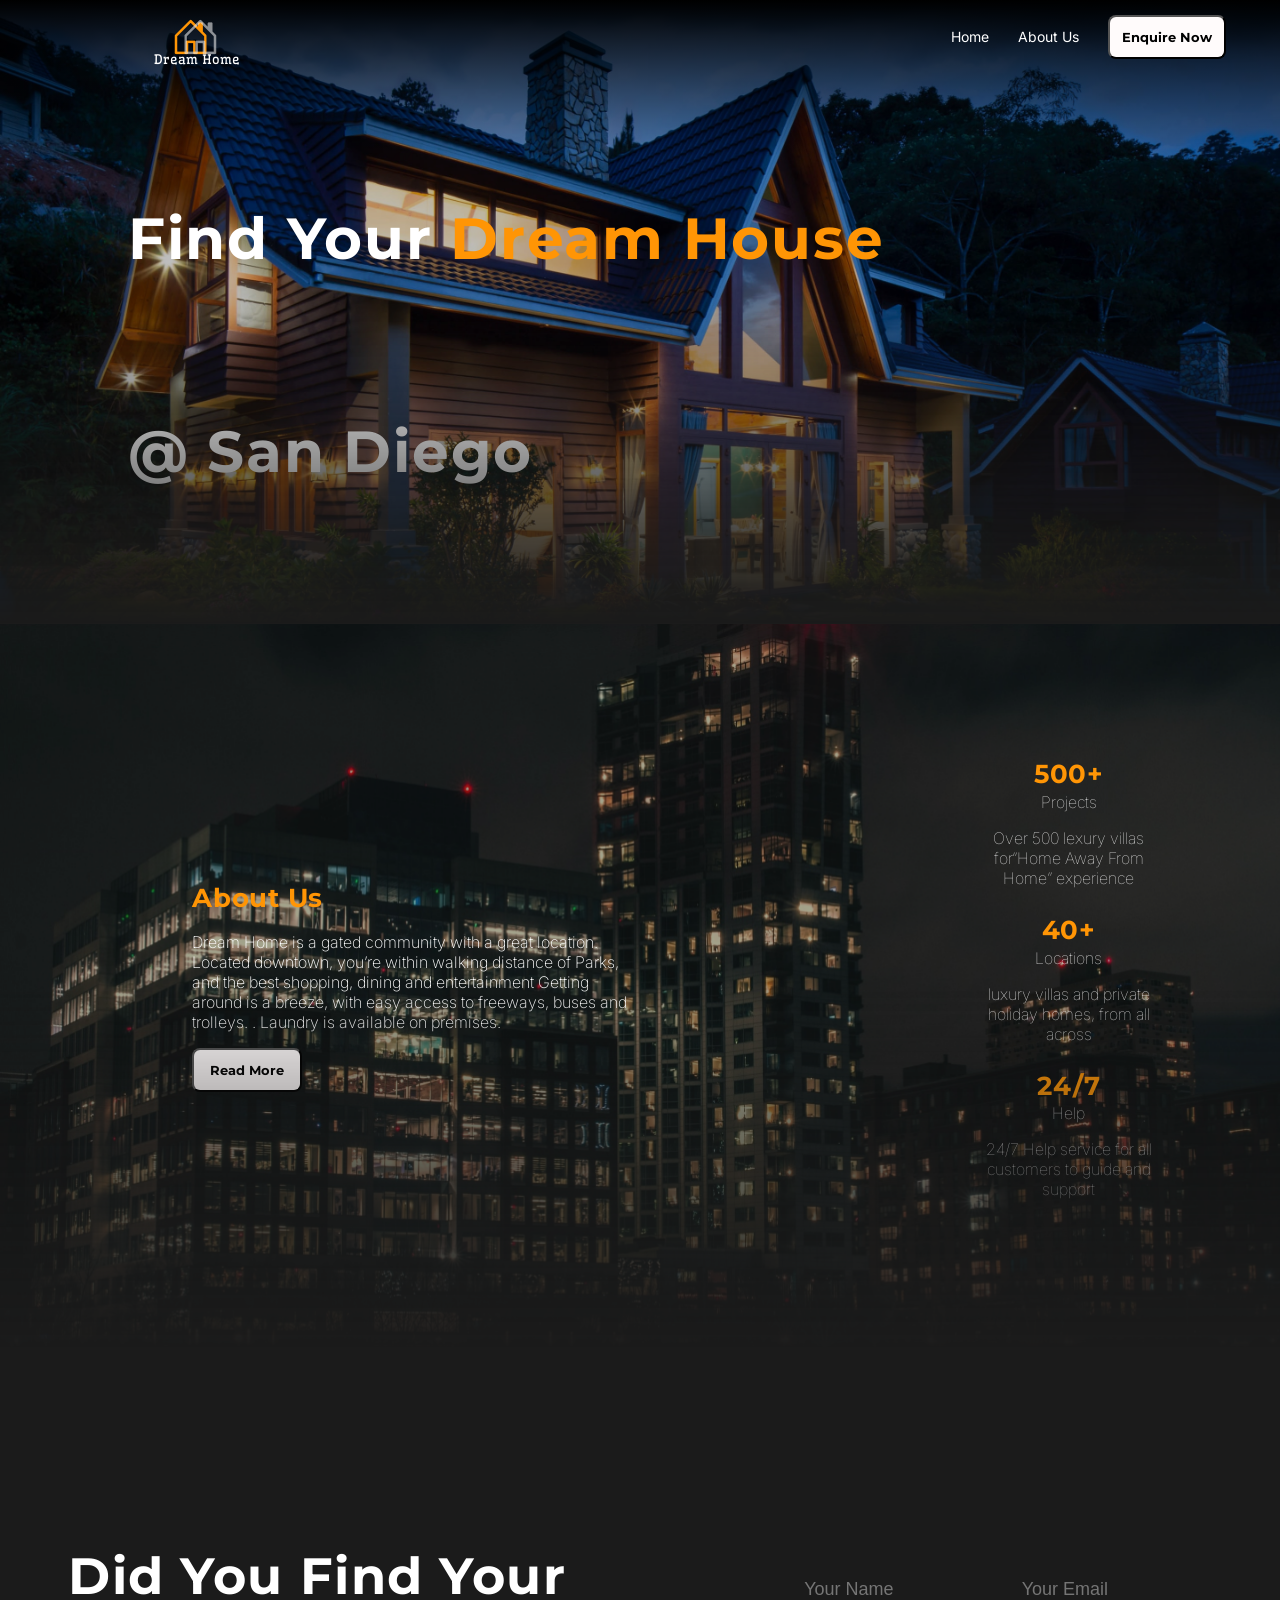
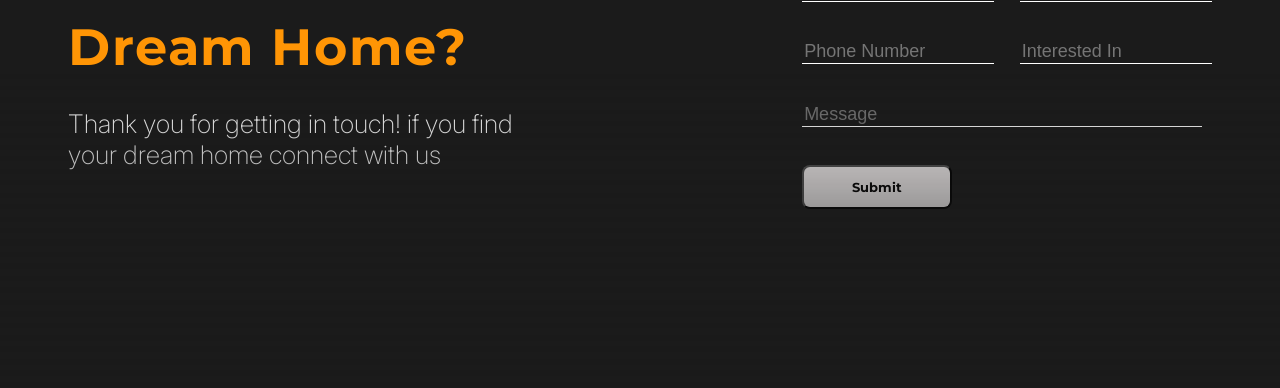
<file: index.html>
<html>

<head>
    <title>Real Estate Marketplace</title>
    <link rel="preconnect" href="https://fonts.googleapis.com">
    <link rel="preconnect" href="https://fonts.googleapis.com">
    <link rel="preconnect" href="https://fonts.gstatic.com" crossorigin>
    <link href="https://fonts.googleapis.com/css2?family=Inter&display=swap" rel="stylesheet">
    <link rel="preconnect" href="https://fonts.googleapis.com">
    <link rel="preconnect" href="https://fonts.gstatic.com" crossorigin>
    <link href="https://fonts.googleapis.com/css2?family=Montserrat&display=swap" rel="stylesheet">
    <link rel="preconnect" href="https://fonts.gstatic.com" crossorigin>
    <link href="https://fonts.googleapis.com/css2?family=Wellfleet&display=swap" rel="stylesheet">
    <link rel="stylesheet" href="./style.css">
</head>

<body>
    <div class="wholePage">
        <div class="Home">
            <header class="Header">
                <div class="Logo">
                    <img class="first" src="./assets/logoL1.png" />
                    <img src="./assets/logoL2.png" />
                    <span>Dream Home<span />
                </div>
                <div class="header-text">
                    <span>Home</span>
                    <span>About Us</span>
                    <button class="Enquire">Enquire Now</button>
                </div>
            </header>
            <div class="home-Text">
                <h1>Find Your <span class="yellow">Dream House</span></h1>
                <h1>@ San Diego</h1>
            </div>
            <div class="home-border"></div>
        </div>
        <div class="About">
            <div class="Left">
                <h1>About Us</h1>
                <p>Dream Home is a gated community with a great location. Located downtown, you’re within walking
                    distance of Parks, and the best shopping, dining and entertainment Getting around is a breeze, with
                    easy access to freeways, buses and trolleys. . Laundry is available on premises.</p>
                <button class="ReadMore">Read More</button>
            </div>
            <div class="right">
                <div class="Section">
                    <h1>500+</h1>
                    <span>Projects</span>
                    <p>Over 500 lexury villas for“Home Away From Home” experience</p>
                </div>
                <div class="Section">
                    <h1>40+</h1>
                    <span>Locations</span>
                    <p>luxury villas and private holiday homes, from all across</p>
                </div>

                <div class="Section">
                    <h1>24/7</h1>
                    <span>Help</span>
                    <p>24/7 Help service for all customers to guide and support</p>
                </div>
            </div>
        </div>
        <div class="AboutPage">
            <div class="Left">
                <h1>Did You Find Your <span class="yellow">Dream Home?</span></h1>
                <p>Thank you for getting in touch! if you find your dream home connect with us</p>
            </div>
            <div class="right">
                <form class="form">
                    <div class="form12">
                        <input type="text" placeholder="Your Name" />
                        <input type="text" placeholder="Your Email" />
                    </div>
                    <div class="form34">
                        <input type="text" placeholder="Phone Number" />
                        <input list="myUL" type="text" / placeholder="Interested In">

                    </div>
                    <datalist id="myUL" aria-placeholder="Interested In">
                        <option value="Internet Explorer">
                        <option value="Firefox">
                        <option value="Chrome">
                        <option value="Opera">
                        <option value="Safari">
                    </datalist>
                    <input class="message" type="text" placeholder="Message" />
                    <button class="Submit">Submit</button>

                </form>
            </div>
        </div>
        <!--
    <footer>
        <div>
            <div class="Logo">
                <img src="./assets/logoL1.png"/>
                <img src="./assets/logoL2.png"/>
            </div>
            <p>Dream Home is a gated community with a great location. Located downtown, you’re within walking distance of Parks.</p> 
        </div>
        <div>
            <h3>Contact Us</h3>
            <span class="addr">Deam home villas San Diego, CA, USA</span>
            <span class="phone"><img src="./assets/call.png"/> 025-777-3067</span>
            <span class="email"><img src="./assets/mail.png"/> info@dreamhome.com</span>
        </div>
        <div>
            <h3>Follow Us</h3>
            <div class="followButtons">
                <button><img src="./assets/ytVector.png"/></button>
                <button><img src="./assets/twitterVector.png"/></button>
                <button><img src="./assets/igVector.png"/></button>
            </div>
        </div>
    </footer>
    -->
    </div>
</body>

</html>
</file>
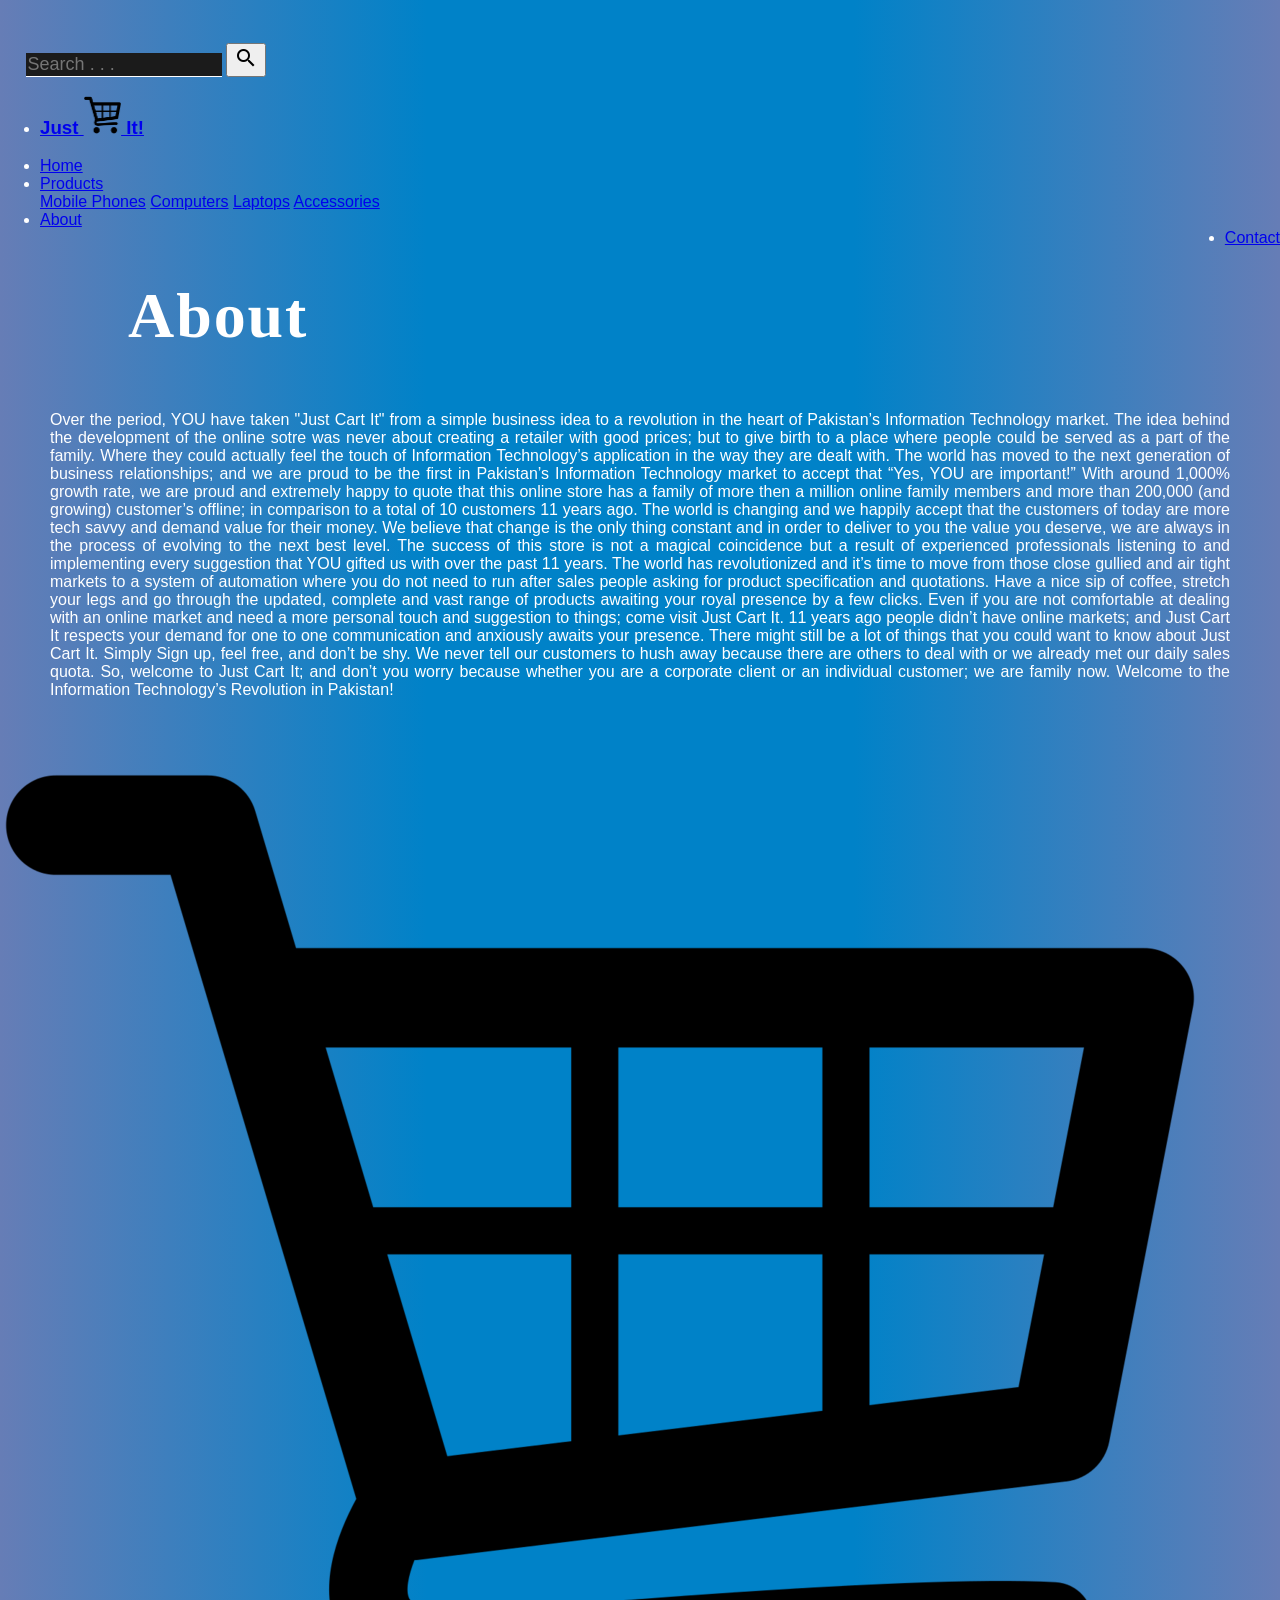
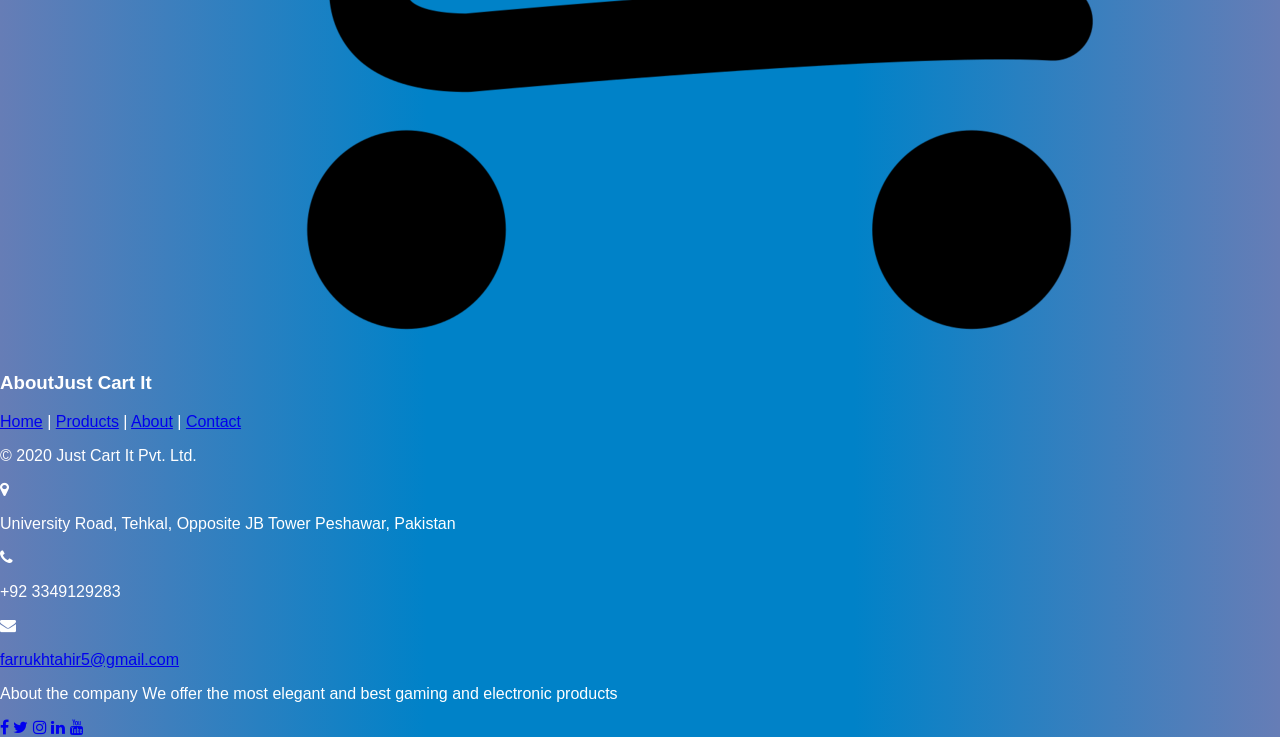
<file: about.html>
<!DOCTYPE html>
<html>
<head>
	<title>Just Cart It!</title>
	<link rel = "icon" href =  
"cart-icon.png" 
        type = "image/x-icon">
	<link rel="stylesheet" type="text/css" href="style.css">
	<link href="https://fonts.googleapis.com/icon?family=Material+Icons" rel="stylesheet">
	<link rel="stylesheet" href="http://maxcdn.bootstrapcdn.com/font-awesome/4.2.0/css/font-awesome.min.css">
	<link href="http://fonts.googleapis.com/css?family=Cookie" rel="stylesheet" type="text/css">
</head>
<body  style="background: linear-gradient(to right,#667db6,#0082c8,#0082c8,#667db6);">
	<div class="box" style="margin-top: 15px;">
			<input class="input" placeholder="Search . . .">
			<button class="searchButton">
				<i class="material-icons">search</i>
			</button>
		</div>
		<ul>
		<li><h3 style="justify-content: center;padding: unset;"><a href="index.html" style="padding-top: 0px;
    padding-bottom: 0px;">Just <img src="cart-icon.png" style="width: 2em;"> It!</a></h3></li>
		<li><a href="index.html" >Home</a></li>
		<li>
			<div class="Products">
			<a href="products.html">Products</a>
			<div class="drp">
				<a href="products.html">Mobile Phones</a>			
				<a href="products.html">Computers</a>
				<a href="products.html">Laptops</a>
				<a href="products.html">Accessories</a>
			</div>
		</div>
		</li>
		<li><a href="about.html" class="active">About</a></li>
		<li style="float: right;"><a href="contact.html" name="contact">Contact</a></li>
	</ul>

	<h1>About</h1>
<div class="hl"></div>
<div style="margin: 50px;text-align: justify;">
Over the period, YOU have taken "Just Cart It" from a simple business idea to a revolution in the heart of Pakistan’s Information Technology market. The idea behind the development of the online sotre was never about creating a retailer with good prices; but to give birth to a place where people could be served as a part of the family. Where they could actually feel the touch of Information Technology’s application in the way they are dealt with. The world has moved to the next generation of business relationships; and we are proud to be the first in Pakistan’s Information Technology market to accept that “Yes, YOU are important!” With around 1,000% growth rate, we are proud and extremely happy to quote that this online store has a family of more then a million online family members and more than 200,000 (and growing) customer’s offline; in comparison to a total of 10 customers 11 years ago. The world is changing and we happily accept that the customers of today are more tech savvy and demand value for their money. We believe that change is the only thing constant and in order to deliver to you the value you deserve, we are always in the process of evolving to the next best level.
 
The success of this store is not a magical coincidence but a result of experienced professionals listening to and implementing every suggestion that YOU gifted us with over the past 11 years. The world has revolutionized and it’s time to move from those close gullied and air tight markets to a system of automation where you do not need to run after sales people asking for product specification and quotations. Have a nice sip of coffee, stretch your legs and go through the updated, complete and vast range of products awaiting your royal presence by a few clicks. Even if you are not comfortable at dealing with an online market and need a more personal touch and suggestion to things; come visit Just Cart It. 11 years ago people didn’t have online markets; and Just Cart It respects your demand for one to one communication and anxiously awaits your presence.
 
There might still be a lot of things that you could want to know about Just Cart It. Simply Sign up, feel free, and don’t be shy. We never tell our customers to hush away because there are others to deal with or we already met our daily sales quota. So, welcome to Just Cart It; and don’t you worry because whether you are a corporate client or an individual customer; we are family now. Welcome to the Information Technology’s Revolution in Pakistan!
</div>
<footer class="footer-distributed">

			<div class="footer-left">
          <img src="cart-icon.png">
				<h3>About<span>Just Cart It</span></h3>

				<p class="footer-links">
					<a href="index.html">Home</a>
					|
					<a href="products.html">Products</a>
					|
					<a href="about.html">About</a>
					|
					<a href="contact.html">Contact</a>
				</p>

				<p class="footer-company-name">© 2020 Just Cart It Pvt. Ltd.</p>
			</div>

			<div class="footer-center">
				<div>
					<i class="fa fa-map-marker"></i>
					  <p><span>University Road,
						 Tehkal, Opposite JB Tower</span>
						Peshawar, Pakistan</p>
				</div>

				<div>
					<i class="fa fa-phone"></i>
					<p>+92 3349129283</p>
				</div>
				<div>
					<i class="fa fa-envelope"></i>
					<p><a href="mailto:farrukhtahir5@gmail.com">farrukhtahir5@gmail.com</a></p>
				</div>
			</div>
			<div class="footer-right">
				<p class="footer-company-about">
					<span>About the company</span>
					We offer the most elegant and best gaming and electronic products</p>
				<div class="footer-icons">
					<a href="https://www.facebook.com/M.FarrukhT/"><i class="fa fa-facebook"></i></a>
					<a href="https://twitter.com/FarrukhTahir7"><i class="fa fa-twitter"></i></a>
					<a href="https://www.instagram.com/f4rrukht/"><i class="fa fa-instagram"></i></a>
					<a href="https://www.linkedin.com/in/farrukht/"><i class="fa fa-linkedin"></i></a>
					<a href="https://www.youtube.com/FarrukhTahirYT"><i class="fa fa-youtube"></i></a>
				</div>
			</div>
		</footer>
</body>
</html>
</file>
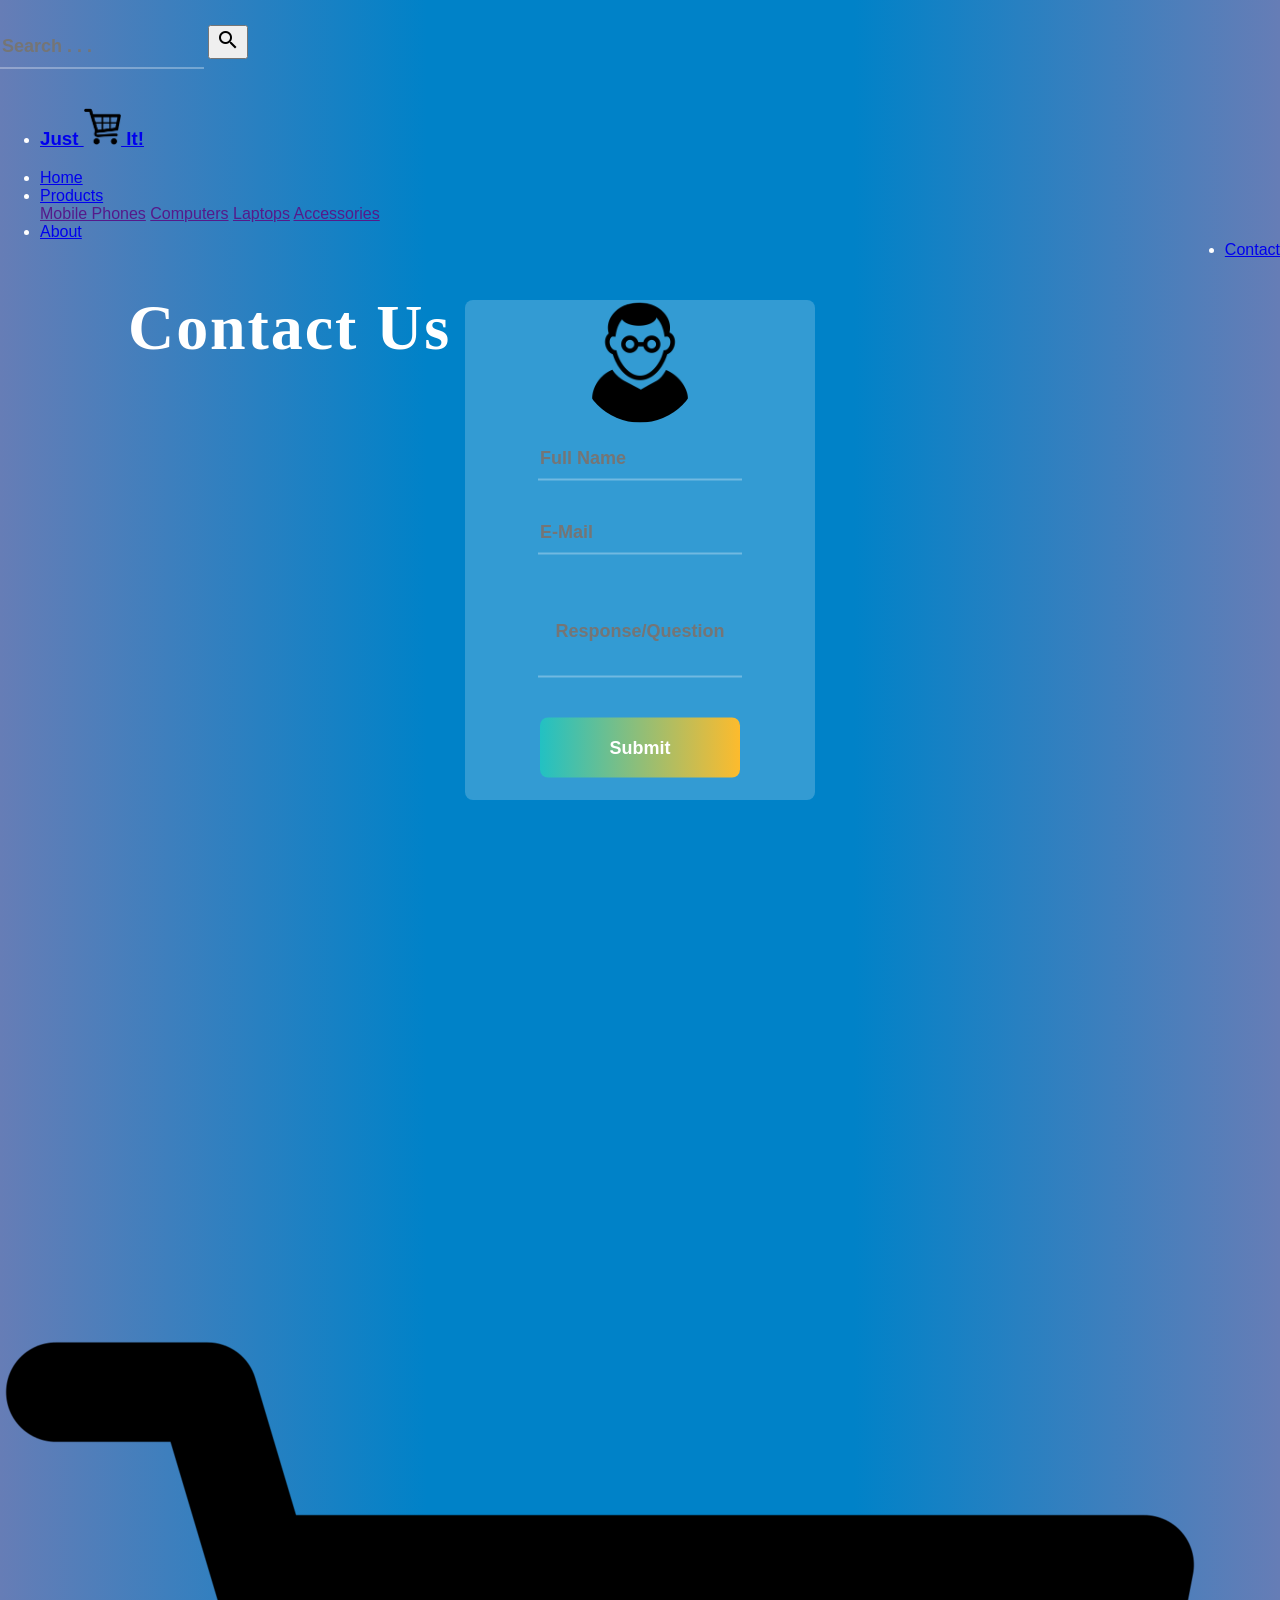
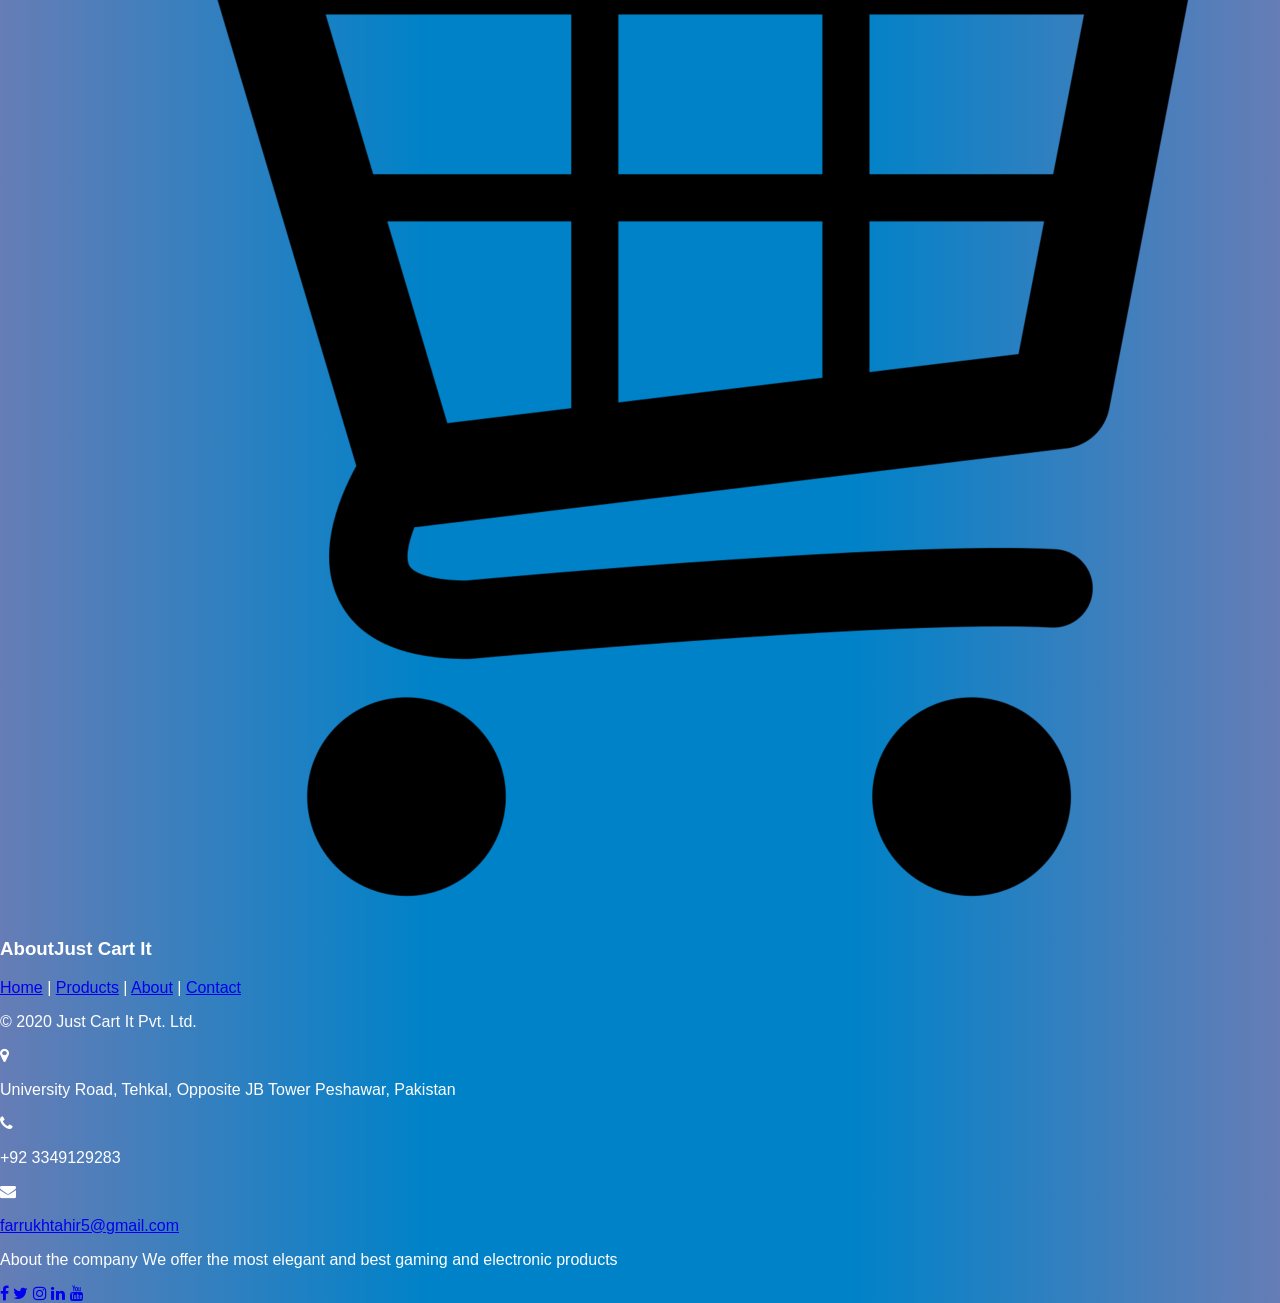
<file: contact.html>
<!DOCTYPE html>
<html>
<head>
	<title>Just Cart It!</title>
	<link rel = "icon" href ="cart-icon.png" 
        type = "image/x-icon">
	<link rel="stylesheet" type="text/css" href="style.css">
	<link href="https://fonts.googleapis.com/icon?family=Material+Icons" rel="stylesheet">
	<link rel="stylesheet" href="http://maxcdn.bootstrapcdn.com/font-awesome/4.2.0/css/font-awesome.min.css">
	<link href="http://fonts.googleapis.com/css?family=Cookie" rel="stylesheet" type="text/css">
	<style type="text/css">
		main{
			height: 100vh;
			background-size: cover;

		}
		.wrapper{
			width: 350px;
			height: 500px;
			background: inherit;
			position: absolute;
			top: 50%;
			left: 50%;
			overflow: hidden;
			margin-left: -175px;
			margin-top: -150px;
			border-radius: 8px;
		}
		.wrapper:before{
			width: 400px;
			height: 550px;
			content: "";
			position: absolute;
			top: -25px;
			left: -25px;
			bottom: 0;
			right: 0;
			background: inherit;
			box-shadow: inset 0 0 0 200px rgba(255,255,255,0.2);
			filter: blur(10px);
		}
		form img{
			width: 120px;
			height: 120px;
			border-radius: 50%;
		}
		form{
			text-align: center;
			position: absolute;
			top: 50%;
			left: 50%;
			transform: translate(-50%,-50%);
		}
		input{
			background: 0;
			width: 200px;
			outline: none;
			border:none;
			border-bottom: 2px solid rgba(255,255,255,0.3);
			margin:20px 0;
			padding-bottom: 10px;
			font-size: 18px;
			font-weight: bold;
			color: rgba(255,255,255,0.8);

		}
		input[type="submit"]{
			border:none;
			border-radius: 8px;
			padding-bottom: 0px;
			height: 60px;
		background: linear-gradient(to right,#22c1c3,#fdbb2d); 
		color: #fff;
		cursor: pointer;
		transition: background-color .3s;

		}
		input[type="submit"]:hover{
			background: linear-gradient(to right,#fdbb2d,#22c1c3);
			color:black;
		}
		span a{
			color: rgba(255,255,255,0.8);

		}
	</style>
</head>
<body  style="background: linear-gradient(to right,#667db6,#0082c8,#0082c8,#667db6);">
	<div class="box" style="margin-top: 15px;">
			<input class="input" placeholder="Search . . .">
			<button class="searchButton">
				<i class="material-icons">search</i>
			</button>
		</div>
		<ul>
		<li><h3 style="justify-content: center;padding: unset;"><a href="index.html" style="padding-top: 0px;
    padding-bottom: 0px;">Just <img src="cart-icon.png" style="width: 2em;"> It!</a></h3></li>
		<li><a href="index.html" >Home</a></li>
		<li>
			<div class="Products">
			<a href="products.html" >Products</a>
			<div class="drp">
				<a href="">Mobile Phones</a>			
				<a href="">Computers</a>
				<a href="">Laptops</a>
				<a href="">Accessories</a>
			</div>
		</div>
		</li>
		<li><a href="about.html">About</a></li>
		<li style="float: right;"><a href="contact.html" name="contact" class="active">Contact</a></li>
	</ul>

	<h1>Contact Us</h1>
<div class="hl"></div>
<main>
	<div class="wrapper">
		<form action="">
			<img src="profilephoto.png">
			<input type="text" name="" value="" placeholder="Full Name"><br>
			<input type="email" name="" placeholder="E-Mail"><br>
			<input type="comment" name="" value="" placeholder="Response/Question" style="height: 70px;text-align: center;"><br>
			<input type="submit" name="" value="Submit"><br>
		</form>
	</div>
</main>
<footer class="footer-distributed">

			<div class="footer-left">
          <img src="cart-icon.png">
				<h3>About<span>Just Cart It</span></h3>

				<p class="footer-links">
					<a href="index.html">Home</a>
					|
					<a href="products.html">Products</a>
					|
					<a href="about.html">About</a>
					|
					<a href="contact.html">Contact</a>
				</p>

				<p class="footer-company-name">© 2020 Just Cart It Pvt. Ltd.</p>
			</div>

			<div class="footer-center">
				<div>
					<i class="fa fa-map-marker"></i>
					  <p><span>University Road,
						 Tehkal, Opposite JB Tower</span>
						Peshawar, Pakistan</p>
				</div>

				<div>
					<i class="fa fa-phone"></i>
					<p>+92 3349129283</p>
				</div>
				<div>
					<i class="fa fa-envelope"></i>
					<p><a href="mailto:farrukhtahir5@gmail.com">farrukhtahir5@gmail.com</a></p>
				</div>
			</div>
			<div class="footer-right">
				<p class="footer-company-about">
					<span>About the company</span>
					We offer the most elegant and best gaming and electronic products</p>
				<div class="footer-icons">
					<a href="https://www.facebook.com/M.FarrukhT/"><i class="fa fa-facebook"></i></a>
					<a href="https://twitter.com/FarrukhTahir7"><i class="fa fa-twitter"></i></a>
					<a href="https://www.instagram.com/f4rrukht/"><i class="fa fa-instagram"></i></a>
					<a href="https://www.linkedin.com/in/farrukht/"><i class="fa fa-linkedin"></i></a>
					<a href="https://www.youtube.com/FarrukhTahirYT"><i class="fa fa-youtube"></i></a>
				</div>
			</div>
		</footer>
</body>
</html>
</file>
<file: style.css>
body {
    color: white;
    background-color: #1b1b1b;
    margin: 0px;
    font-family: 'Inter', sans-serif;
}

.wholePage {
    display: flex;
    flex-direction: column;
}

.Home {
    background-color: #1b1b1b;
    mask-image: linear-gradient(to bottom, rgba(0, 0, 0, 0), rgba(0, 0, 0, 0));
    -webkit-mask-image: -webkit-gradient(linear, left center, left bottom, from(rgb(160, 12, 12)), to(rgba(0, 0, 0, 0)));
    display: flex;
    flex-direction: column;
    justify-content: center;
    background-size: cover;
    background-repeat: no-repeat;
    width: 100%;
    background-image: url("./assets/house.png");
}

.Header {
    align-items: center;
    padding-top: 15px;
    display: flex;
    justify-content: space-around;
    padding-left: 100px;
    padding-bottom: 100px;
    display: flex;
    background-image: linear-gradient(black, rgba(0, 0, 0, 0));
}

.Logo {
    font-family: 'Wellfleet', cursive;
    width: 100px;
    position: relative;
    top: 0;
    left: 0;
    display: flex;
    flex-direction: column;
    font-size: 1px;
}

.Logo>img {
    padding-left: 20px;
    text-align: center;
    position: absolute;
    top: 0px;
    left: 10px;
}

.Logo>.first {
    width: 33px;
    position: relative;
    top: 0;
    left: 0;
}

.Logo>span {

    width: 120px;
    letter-spacing: 0px;
    line-height: 10px;
    color: white;
    position: absolute;
    font-size: small;
    top: 35px;
}

.header-text {
    margin-left: 50%;
}

.header-text>span {
    width: 63px;
    height: 20px;
    margin-right: 25px;
    font-size: 14px;
}

.header-text>button {
    background: #FFFBFB;
    border-radius: 8px;
    padding: 12px;
    font-weight: bold;
}

.header-text>span:hover {
    cursor: pointer;
    box-shadow: rgba(240, 46, 170, 0.4) -5px 5px, rgba(240, 46, 170, 0.3) -10px 10px, rgba(240, 46, 170, 0.2) -15px 15px, rgba(240, 46, 170, 0.1) -20px 20px, rgba(240, 46, 170, 0.05) -25px 25px;
}

.header-text>button:hover {
    cursor: pointer;
    box-shadow: rgba(240, 46, 170, 0.4) -5px 5px, rgba(240, 46, 170, 0.3) -10px 10px, rgba(240, 46, 170, 0.2) -15px 15px, rgba(240, 46, 170, 0.1) -20px 20px, rgba(240, 46, 170, 0.05) -25px 25px;
}

h1 {
    font-family: 'Montserrat', sans-serif;
    margin-left: 10%;
    font-family: 'Montserrat';
    font-style: normal;
    font-weight: 700;
    font-size: 64px;
    line-height: 139.52%;
    /* or 89px */

    letter-spacing: 0.03em;
}

.yellow {
    color: #ff9505;
}

.About {
    background-color: #1b1b1b;
}

.home-Text>h1 {
    font-size: 4.5vw;
    margin-bottom: 10.4vw;
}

.About {

    font-weight: 200;
    flex-direction: row;
    background-color: #1b1b1b;
    mask-image: linear-gradient(to bottom, rgba(0, 0, 0, 0), rgba(0, 0, 0, 0));
    -webkit-mask-image: -webkit-gradient(linear, left center, left bottom, from(rgb(160, 12, 12)), to(rgba(0, 0, 0, 0)));
    display: flex;
    justify-content: space-between;
    background-size: cover;
    background-repeat: no-repeat;
    background-image: url("./assets/buildings.png");

}

.About>.Left {

    margin-top: 20vw;
    margin-left: 15vw;
    margin-right: 100px;
    margin-bottom: 20vw;
    flex-flow: column;
    display: flex;
    justify-content: flex-start;
    align-items: flex-start;
    width: 35vw;
}

.About>.Left>h1 {
    font-size: 2vw;
    color: #ff9505;
    margin: 0px;
}

.ReadMore {
    background: #FFFBFB;
    border-radius: 8px;
    padding: 12px 16px;
    font-weight: bold;

}

.About>.right {
    margin-right: 10vw;
    display: flex;
    flex-direction: column;
    justify-content: space-around;
    margin-bottom: 10vw;
    margin-top: 10vw;
    text-align: center;
    max-width: 13vw;
    font-weight: 100;
}

.About>.right>.Section>h1 {
    font-size: 2vw;
    margin: 0px;
    color: #ff9505;
}

.AboutPage>.right {
    margin: 0px;
    display: flex;
    flex-direction: column;
    justify-content: flex-start;
    align-items: flex-start;
    text-align: center;
    margin-top: 15vw;
    font-weight: 100;
}

.AboutPage>.right>.Section>h1 {
    font-size: 2vw;
    margin: 0px;
    color: #ff9505;
}

.AboutPage>.Left {
    flex-flow: column;
    justify-content: center;
    display: flex;
    width: 50vw;
}

.AboutPage>.Left>h1 {
    text-align: start;
    font-size: 4vw;
    margin: 0;
}

.AboutPage>.Left>p {
    font-size: 2vw;
    max-width: 37vw;
}

.AboutPage {
    height: 50vw;
    font-weight: 200;
    flex-direction: row;
    background-color: #1b1b1b;
    mask-image: linear-gradient(to bottom, rgba(0, 0, 0, 0), rgba(0, 0, 0, 0));
    -webkit-mask-image: -webkit-gradient(linear, left center, left bottom, from(rgb(160, 12, 12)), to(rgba(0, 0, 0, 0)));
    display: flex;
    justify-content: space-evenly;
}

input {
    width: 15vw;
    font-size: large;
    color: white;
    margin-left: 2vw;
    margin-top: 3vw;
    background-color: #1b1b1b;
    border: 0px;
    border-bottom: 1px solid white;
}

.form12 {
    display: flex;
}

.form34 {
    display: flex;

}

.message {
    width: 92%;
    display: flex;
}

input:focus {
    outline: none;
}

.Submit {
    background: #FFFBFB;
    border-radius: 8px;
    padding: 12px 48px;
    font-weight: bold;
    display: flex;
    margin-left: 2vw;
    margin-top: 3vw;
}

button {

    font-family: 'Montserrat';
}
</file>
